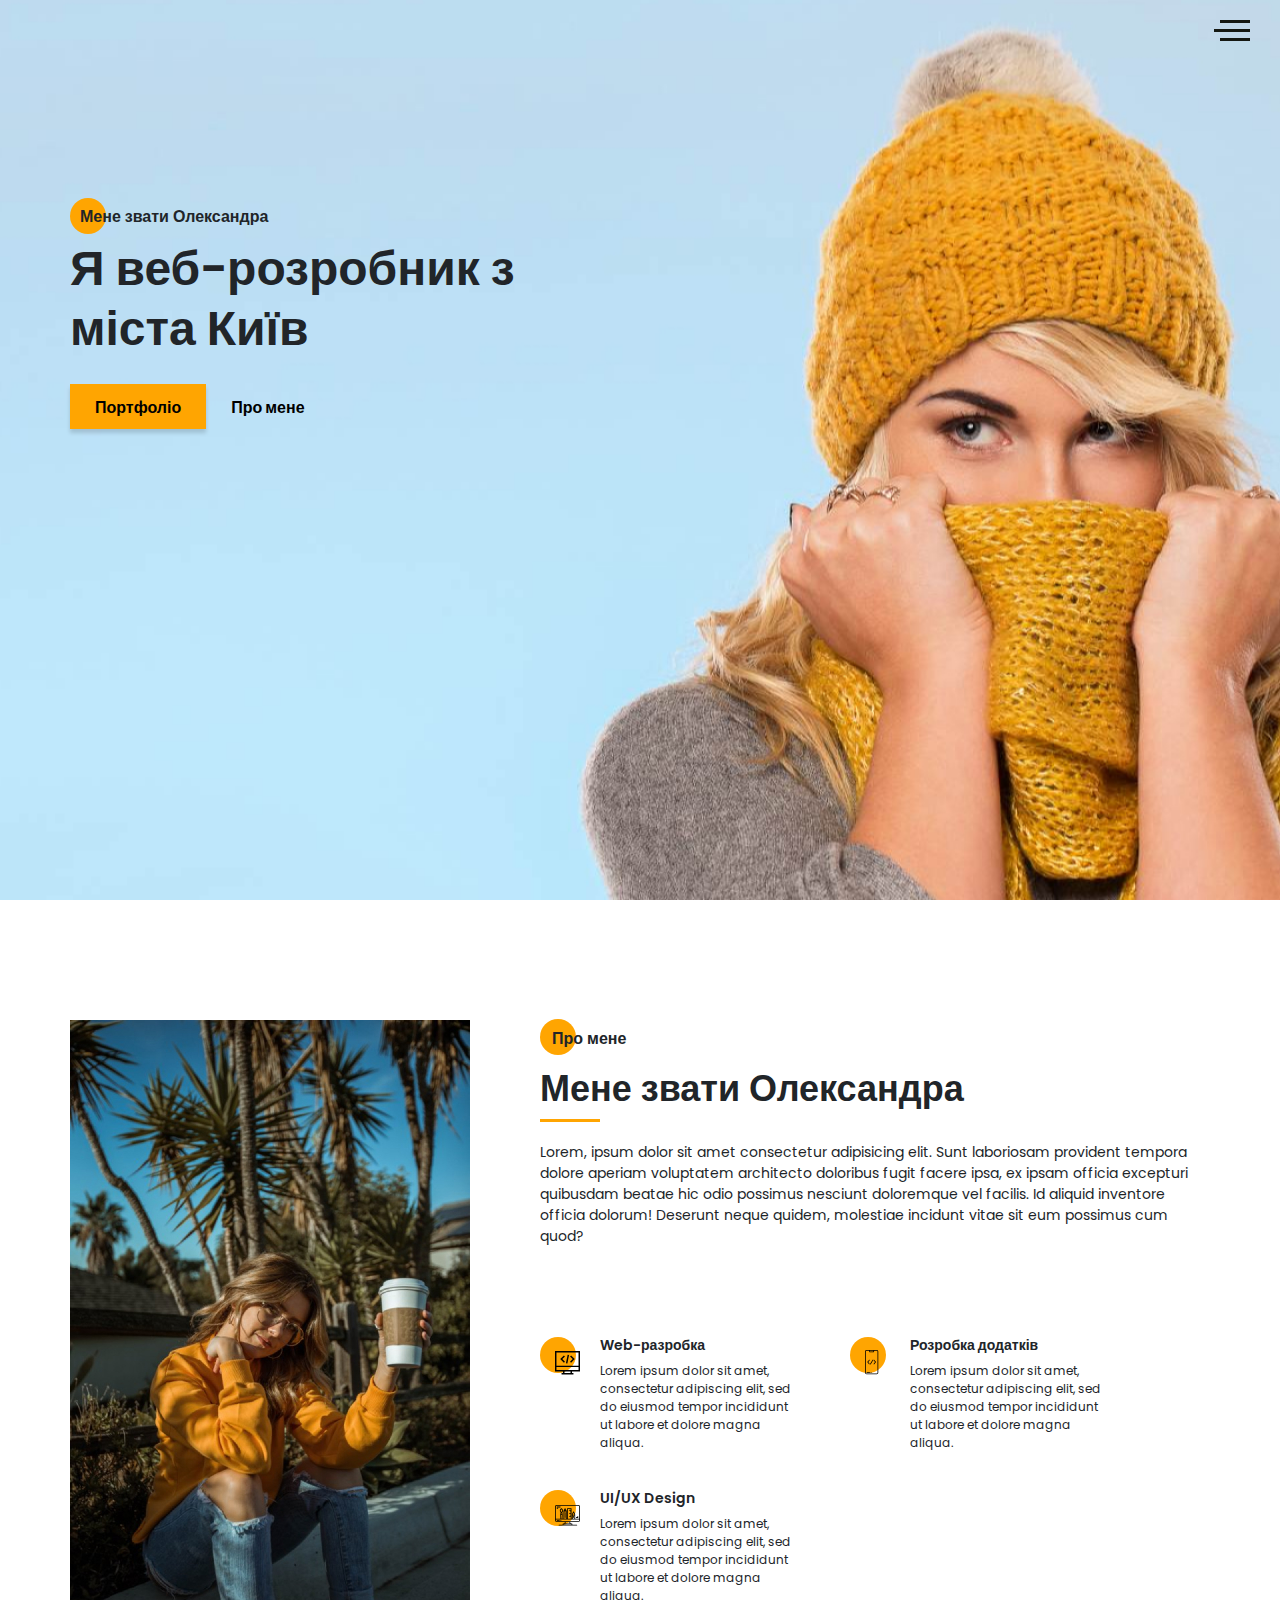
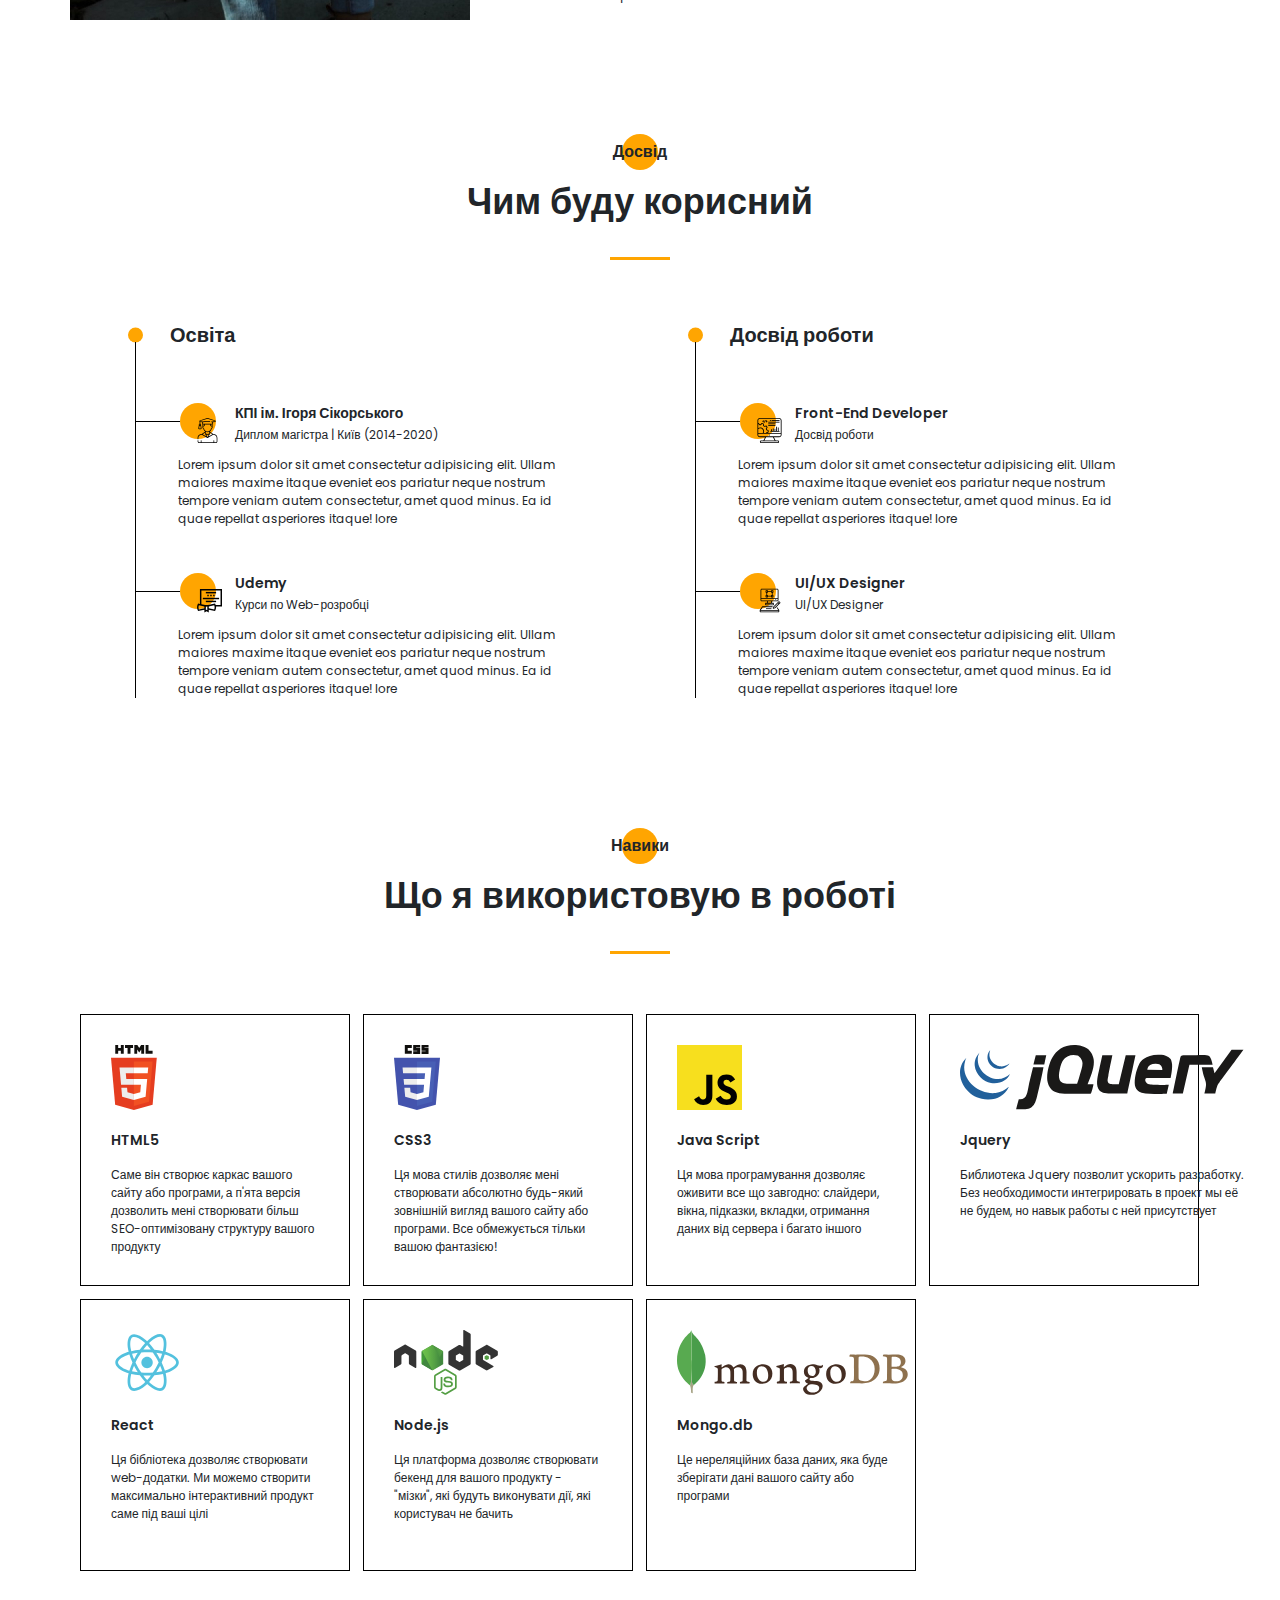
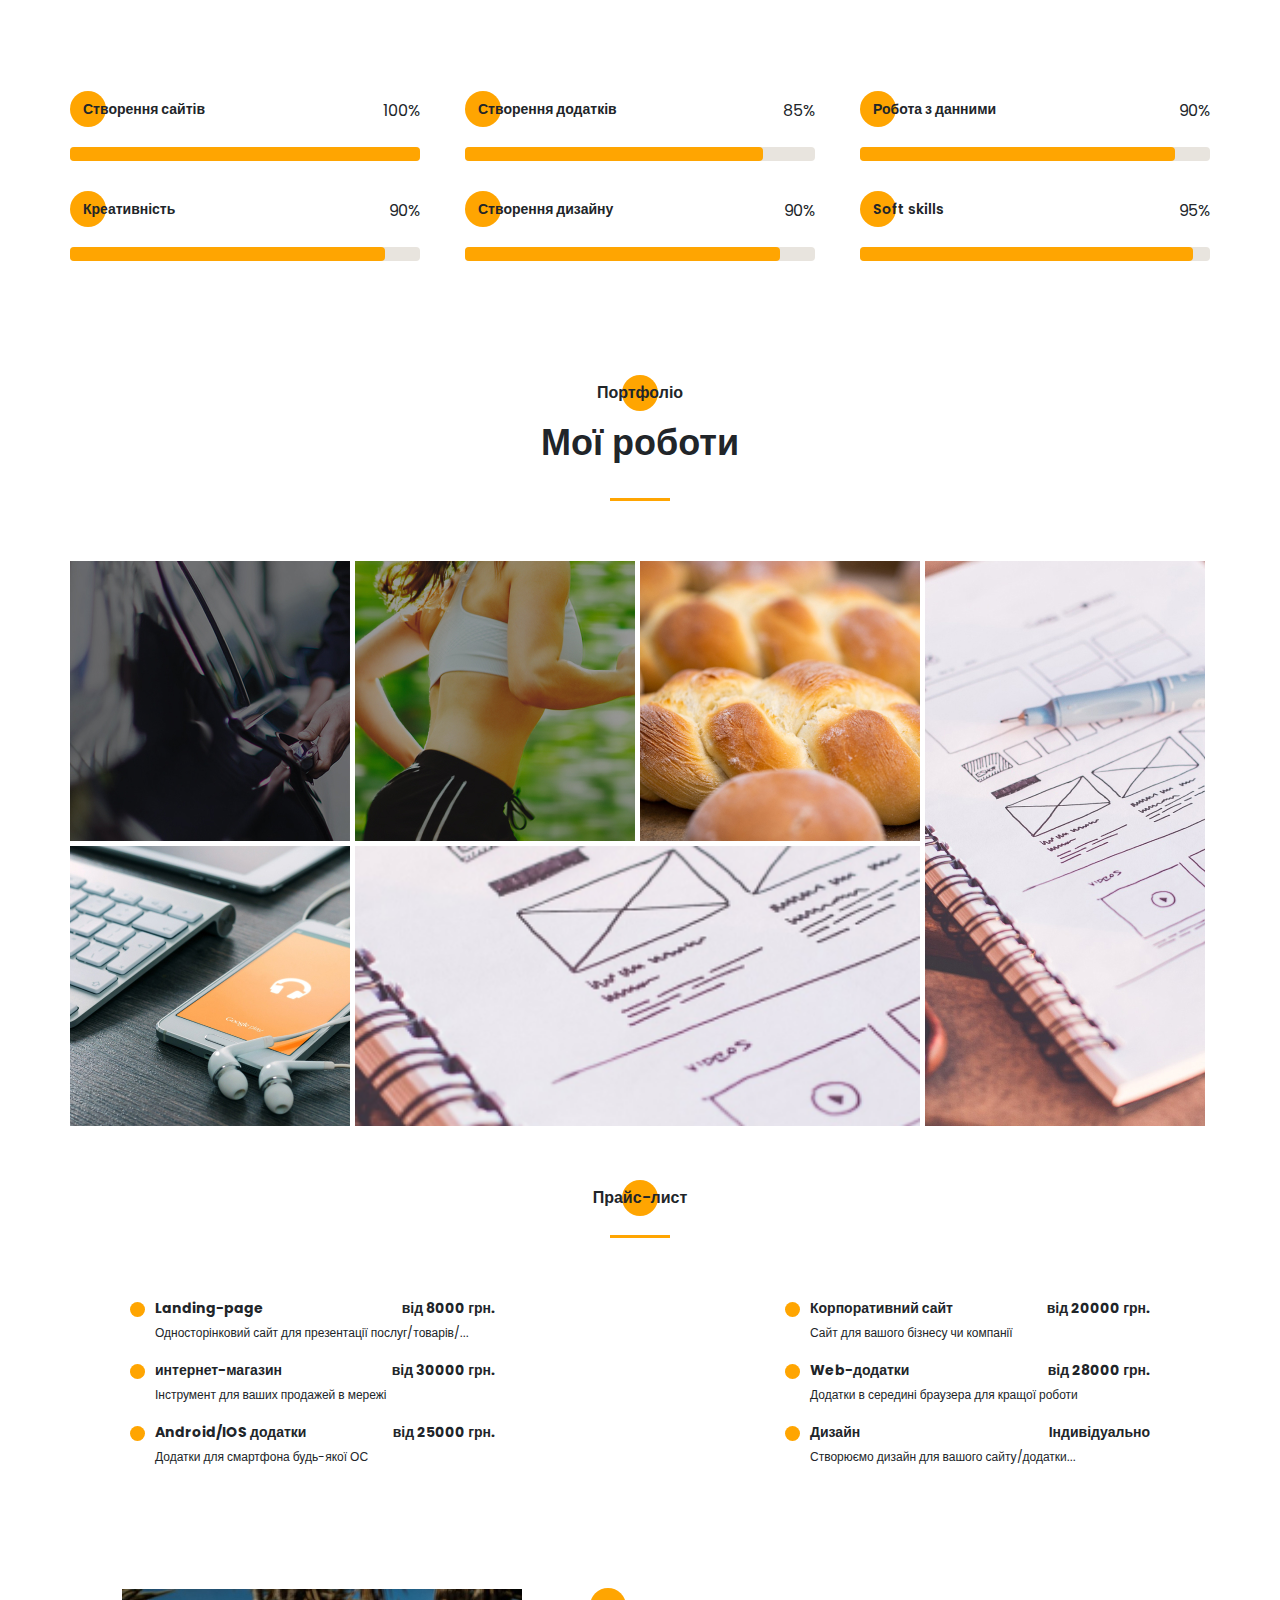
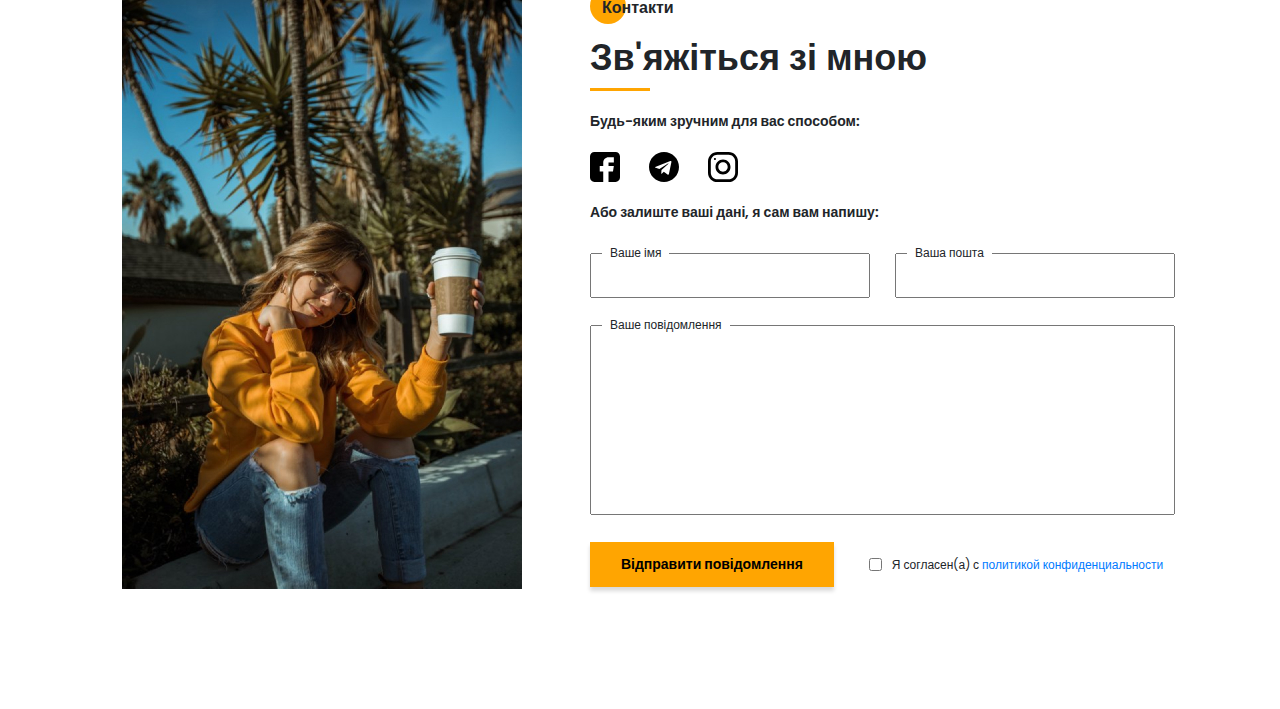
<file: index.html>
<!DOCTYPE html><html lang="ru"><head><meta charset="UTF-8"><meta name="viewport" content="width=device-width,initial-scale=1"><meta http-equiv="X-UA-Compatible" content="ie=edge"><title>Portfolio</title><meta name="title" content="Моє портфоліо"><meta name="description" content="Тут ви можете ознайомитись із моїми роботами і дізнатись більше про мене"><!-- Open Graph / Facebook --><meta property="og:type" content="website"><meta property="og:url" content="https://metatags.io/"><meta property="og:title" content="Мое портфолио"><meta property="og:description" content="Здесь вы сможете ознакомиться с моими работами и узнать больше обо мне"><meta property="og:image" content="https://metatags.io/assets/meta-tags-16a33a6a8531e519cc0936fbba0ad904e52d35f34a46c97a2c9f6f7dd7d336f2.png"><!-- Twitter --><meta property="twitter:card" content="summary_large_image"><meta property="twitter:url" content="https://metatags.io/"><meta property="twitter:title" content="Мое портфолио"><meta property="twitter:description" content="Здесь вы сможете ознакомиться с моими работами и узнать больше обо мне"><meta property="twitter:image" content="https://metatags.io/assets/meta-tags-16a33a6a8531e519cc0936fbba0ad904e52d35f34a46c97a2c9f6f7dd7d336f2.png"><!-- Favicon  --><link rel="apple-touch-icon" sizes="57x57" href="icons/favicon//apple-icon-57x57.png"><link rel="apple-touch-icon" sizes="60x60" href="icons/favicon//apple-icon-60x60.png"><link rel="apple-touch-icon" sizes="72x72" href="icons/favicon//apple-icon-72x72.png"><link rel="apple-touch-icon" sizes="76x76" href="icons/favicon//apple-icon-76x76.png"><link rel="apple-touch-icon" sizes="114x114" href="icons/favicon//apple-icon-114x114.png"><link rel="apple-touch-icon" sizes="120x120" href="icons/favicon//apple-icon-120x120.png"><link rel="apple-touch-icon" sizes="144x144" href="icons/favicon//apple-icon-144x144.png"><link rel="apple-touch-icon" sizes="152x152" href="icons/favicon//apple-icon-152x152.png"><link rel="apple-touch-icon" sizes="180x180" href="icons/favicon//apple-icon-180x180.png"><link rel="icon" type="image/png" sizes="192x192" href="icons/favicon//android-icon-192x192.png"><link rel="icon" type="image/png" sizes="32x32" href="icons/favicon//favicon-32x32.png"><link rel="icon" type="image/png" sizes="96x96" href="icons/favicon//favicon-96x96.png"><link rel="icon" type="image/png" sizes="16x16" href="icons/favicon//favicon-16x16.png"><link rel="manifest" href="icons/favicon//manifest.json"><meta name="msapplication-TileColor" content="#ffffff"><meta name="msapplication-TileImage" content="icons/favicon//ms-icon-144x144.png"><meta name="theme-color" content="#ffffff"><link rel="stylesheet" href="css/style.min.css"></head><body><aside class="sidepanel"><a href="#" class="sidepanel__link"><svg width="20" height="20" viewBox="0 0 20 20" fill="none" xmlns="http://www.w3.org/2000/svg"><path d="M-7.46167e-07 2.92969L-1.28061e-07 17.0703C-5.74539e-08 18.6856 1.31439 20 2.92969 20L17.0703 20C18.6856 20 20 18.6856 20 17.0703L20 11.1719L12.9297 11.1719L12.9297 13.5156L9.41406 13.5156L9.41406 11.1719L7.03125 11.1719C5.09262 11.1719 3.51562 9.59488 3.51562 7.65625L3.51562 4.10156L7.03125 4.10156L7.03125 7.65625L9.41406 7.65625L9.41406 4.10156L12.9297 4.6875L12.9297 7.65625L20 7.65625L20 2.92969C20 1.31439 18.6856 -8.16774e-07 17.0703 -7.46167e-07L2.92969 -1.28061e-07C1.31439 -5.74539e-08 -8.16774e-07 1.31439 -7.46167e-07 2.92969Z" fill="black"/></svg> </a><a href="#" class="sidepanel__link"><svg width="20" height="20" viewBox="0 0 20 20" fill="none" xmlns="http://www.w3.org/2000/svg"><path d="M-6.01032e-07 6.25L-2.73196e-07 13.75C-1.22337e-07 17.2012 2.79875 20 6.25 20L13.75 20C17.2013 20 20 17.2012 20 13.75L20 6.25C20 2.79875 17.2012 -7.51891e-07 13.75 -6.01032e-07L6.25 -2.73196e-07C2.79875 -1.22337e-07 -7.51891e-07 2.79875 -6.01032e-07 6.25ZM13.75 1.875C16.1625 1.875 18.125 3.8375 18.125 6.25L18.125 13.75C18.125 16.1625 16.1625 18.125 13.75 18.125L6.25 18.125C3.8375 18.125 1.875 16.1625 1.875 13.75L1.875 6.25C1.875 3.8375 3.8375 1.875 6.25 1.875L13.75 1.875Z" fill="black"/><path d="M5 10C5 12.7612 7.23875 15 10 15C12.7613 15 15 12.7612 15 10C15 7.23875 12.7612 5 10 5C7.23875 5 5 7.23875 5 10ZM13.125 10C13.125 11.7225 11.7225 13.125 10 13.125C8.27625 13.125 6.875 11.7225 6.875 10C6.875 8.2775 8.27625 6.875 10 6.875C11.7225 6.875 13.125 8.2775 13.125 10Z" fill="black"/><path d="M5.29123 4.625C5.29123 4.25704 4.99295 3.95875 4.62499 3.95875C4.25703 3.95875 3.95874 4.25704 3.95874 4.625C3.95874 4.99296 4.25703 5.29125 4.62499 5.29125C4.99295 5.29125 5.29123 4.99296 5.29123 4.625Z" fill="black"/></svg> </a><a href="#" class="sidepanel__link"><svg width="19" height="20" viewBox="0 0 19 20" fill="none" xmlns="http://www.w3.org/2000/svg"><path d="M-4.37114e-07 9.99951C-1.95608e-07 15.5245 4.36167 19.9995 9.74107 19.9995C14.0457 19.9995 17.6962 17.1345 18.9832 13.162C19.0749 12.662 18.7734 12.4787 18.5148 12.4787C18.2835 12.4787 17.6706 12.487 16.8585 12.4912C17.4459 15.2728 15.5517 15.8595 15.5517 15.8595C14.4274 16.3145 14.1267 16.972 14.1267 16.972C13.5228 17.8778 13.5352 16.902 13.5352 16.902C13.603 15.8978 14.5389 15.3703 14.5389 15.3703C16.0283 14.4787 15.5979 13.0295 15.3493 12.4578C14.719 12.3678 14.2903 12.1103 14.0466 11.8245C13.8029 14.0453 12.9652 16.3795 9.23304 16.3795C8.16988 16.3795 7.30085 15.992 6.61933 15.3503C6.37316 15.4628 5.3827 15.8003 4.04116 15.2628C4.04116 15.2628 3.78012 14.4253 5.03988 12.5128C4.82345 11.7128 4.71606 10.8628 4.7111 10.0128C4.71606 9.16284 4.82345 8.31285 5.03988 7.51284C3.78012 5.61285 4.04116 4.77535 4.04116 4.77535C5.3827 4.23785 6.37316 4.57534 6.61933 4.67535C7.30085 4.03785 8.16988 3.65035 9.23304 3.65035C12.9752 3.65035 13.7987 5.98784 14.0383 8.21284C14.3307 7.86284 14.928 7.53784 15.8408 7.53784C17.1444 7.53784 18.1918 7.55034 18.5082 7.55034C18.7635 7.55034 19.0683 7.37534 18.9708 6.86284C17.692 2.86201 14.0391 -0.000488895 9.74107 -0.000488707C4.36167 -0.000488472 -6.7851e-07 4.47701 -4.37114e-07 9.99951Z" fill="#212121"/></svg></a><div class="sidepanel__divider"></div><div class="sidepanel__text"><span>Соціальні мережі</span></div></aside><div class="menu"><div class="menu__block"><div class="menu__close"><svg width="29" height="30" viewBox="0 0 29 30" fill="none" xmlns="http://www.w3.org/2000/svg"><path d="M17.1568 14.5231L28.4489 3.23075C29.1837 2.49623 29.1837 1.30861 28.4489 0.574085C27.7144 -0.160437 26.5267 -0.160437 25.7922 0.574085L14.4998 11.8665L3.20781 0.574085C2.47295 -0.160437 1.28567 -0.160437 0.551149 0.574085C-0.183716 1.30861 -0.183716 2.49623 0.551149 3.23075L11.8432 14.5231L0.551149 25.8155C-0.183716 26.55 -0.183716 27.7376 0.551149 28.4721C0.917206 28.8385 1.39852 29.0226 1.87948 29.0226C2.36045 29.0226 2.84141 28.8385 3.20781 28.4721L14.4998 17.1798L25.7922 28.4721C26.1586 28.8385 26.6396 29.0226 27.1205 29.0226C27.6015 29.0226 28.0825 28.8385 28.4489 28.4721C29.1837 27.7376 29.1837 26.55 28.4489 25.8155L17.1568 14.5231Z" fill="black"/></svg></div><nav><ul class="menu__list"><li class="menu__link"><a href="#about">ПРО МЕНЕ</a></li><li class="menu__link"><a href="#experience">МІЙ ДОСВІД</a></li><li class="menu__link"><a href="#skills">МОЇ НАВИКИ</a></li><li class="menu__link"><a href="#portfolio">МОЇ ПРОЕКТИ</a></li><li class="menu__link"><a href="#price">ПРАЙС-ЛИСТ</a></li><li class="menu__link"><a href="#">КОНТАКТИ</a></li></ul></nav><div class="menu__social"><a href="#"><svg width="20" height="20" viewBox="0 0 20 20" fill="none" xmlns="http://www.w3.org/2000/svg"><path d="M17.0698 0L2.9292 0C1.3139 0 -0.000488281 1.31439 -0.000488281 2.92969L-0.000488281 17.0703C-0.000488281 18.6856 1.3139 20 2.9292 20L8.82764 20L8.82764 12.9297L6.48389 12.9297L6.48389 9.41406L8.82764 9.41406L8.82764 7.03125C8.82764 5.09262 10.4046 3.51563 12.3433 3.51563L15.8979 3.51563L15.8979 7.03125L12.3433 7.03125L12.3433 9.41406L15.8979 9.41406L15.312 12.9297L12.3433 12.9297L12.3433 20L17.0698 20C18.6851 20 19.9995 18.6856 19.9995 17.0703L19.9995 2.92969C19.9995 1.31439 18.6851 0 17.0698 0Z" fill="black"/></svg> </a><a href="#"><svg width="20" height="20" viewBox="0 0 20 20" fill="none" xmlns="http://www.w3.org/2000/svg"><path d="M13.7495 0L6.24951 0C2.79826 0 -0.000488281 2.79875 -0.000488281 6.25L-0.000488281 13.75C-0.000488281 17.2013 2.79826 20 6.24951 20L13.7495 20C17.2008 20 19.9995 17.2013 19.9995 13.75L19.9995 6.25C19.9995 2.79875 17.2008 0 13.7495 0ZM18.1245 13.75C18.1245 16.1625 16.162 18.125 13.7495 18.125L6.24951 18.125C3.83701 18.125 1.87451 16.1625 1.87451 13.75L1.87451 6.25C1.87451 3.8375 3.83701 1.875 6.24951 1.875L13.7495 1.875C16.162 1.875 18.1245 3.8375 18.1245 6.25L18.1245 13.75Z" fill="black"/><path d="M9.99951 5C7.23826 5 4.99951 7.23875 4.99951 10C4.99951 12.7613 7.23826 15 9.99951 15C12.7608 15 14.9995 12.7613 14.9995 10C14.9995 7.23875 12.7608 5 9.99951 5ZM9.99951 13.125C8.27701 13.125 6.87451 11.7225 6.87451 10C6.87451 8.27625 8.27701 6.875 9.99951 6.875C11.722 6.875 13.1245 8.27625 13.1245 10C13.1245 11.7225 11.722 13.125 9.99951 13.125Z" fill="black"/><path d="M15.3745 5.29123C15.7425 5.29123 16.0408 4.99295 16.0408 4.62499C16.0408 4.25703 15.7425 3.95874 15.3745 3.95874C15.0065 3.95874 14.7083 4.25703 14.7083 4.62499C14.7083 4.99295 15.0065 5.29123 15.3745 5.29123Z" fill="black"/></svg> </a><a href="#"><svg width="20" height="19" viewBox="0 0 20 19" fill="none" xmlns="http://www.w3.org/2000/svg"><path d="M10 0C4.475 0 0 4.36167 0 9.74107C0 14.0457 2.865 17.6962 6.8375 18.9832C7.3375 19.0749 7.52083 18.7734 7.52083 18.5148C7.52083 18.2835 7.5125 17.6706 7.50833 16.8585C4.72667 17.4459 4.14 15.5517 4.14 15.5517C3.685 14.4274 3.0275 14.1267 3.0275 14.1267C2.12167 13.5228 3.0975 13.5352 3.0975 13.5352C4.10167 13.603 4.62917 14.5389 4.62917 14.5389C5.52083 16.0283 6.97 15.5979 7.54167 15.3493C7.63167 14.719 7.88917 14.2903 8.175 14.0466C5.95417 13.8029 3.62 12.9652 3.62 9.23304C3.62 8.16988 4.0075 7.30085 4.64917 6.61934C4.53667 6.37317 4.19917 5.3827 4.73667 4.04116C4.73667 4.04116 5.57417 3.78012 7.48667 5.03988C8.28667 4.82345 9.13667 4.71606 9.98667 4.7111C10.8367 4.71606 11.6867 4.82345 12.4867 5.03988C14.3867 3.78012 15.2242 4.04116 15.2242 4.04116C15.7617 5.3827 15.4242 6.37317 15.3242 6.61934C15.9617 7.30085 16.3492 8.16988 16.3492 9.23304C16.3492 12.9752 14.0117 13.7987 11.7867 14.0383C12.1367 14.3307 12.4617 14.928 12.4617 15.8408C12.4617 17.1444 12.4492 18.1918 12.4492 18.5082C12.4492 18.7635 12.6242 19.0683 13.1367 18.9708C17.1375 17.692 20 14.0391 20 9.74107C20 4.36167 15.5225 0 10 0Z" fill="#212121"/></svg></a></div></div><div class="menu__overlay"></div></div><section class="promo"><div class="hamburger"><span></span> <span class="long"></span> <span></span></div><div class="container"><div class="title title_fz16 promo__subtitle">Мене звати Олександра</div><h1 class="title title_fz48 promo__title">Я веб-розробник з міста Київ</h1><div class="promo__btns"><a href="#" class="promo__link btn">Портфоліо</a> <a href="#" class="promo__link">Про мене</a></div></div></section><section class="about" id="about"><div class="container"><div class="about__wrapper"><div class="about__photo"><picture><source media="(max-width: 567px)" srcset="img/main_photo-mini.jpg 1.5x"><source media="(min-width: 568px)" srcset="img/main_photo.jpg"><img src="img/main_photo.jpg" alt="my photo"></picture></div><div class="about__descr"><h2 class="title title_fz16 about__title">Про мене</h2><div class="title title_fz36 about__subtitle">Мене звати Олександра</div><div class="divider"></div><p class="about__text">Lorem, ipsum dolor sit amet consectetur adipisicing elit. Sunt laboriosam provident tempora dolore aperiam voluptatem architecto doloribus fugit facere ipsa, ex ipsam officia excepturi quibusdam beatae hic odio possimus nesciunt doloremque vel facilis. Id aliquid inventore officia dolorum! Deserunt neque quidem, molestiae incidunt vitae sit eum possimus cum quod?</p></div><div class="about__skills"><div class="about__skills-item"><div class="about__skills-circle"><img src="icons/about_me/web_development.svg" alt="web-dev"></div><div><div class="title title_fz14">Web-разробка</div><div class="about__skills-text">Lorem ipsum dolor sit amet, consectetur adipiscing elit, sed do eiusmod tempor incididunt ut labore et dolore magna aliqua.</div></div></div><div class="about__skills-item"><div class="about__skills-circle"><img src="icons/about_me/mobile_dev.svg" alt="mobile-dev"></div><div><div class="title title_fz14">Розробка додатків</div><div class="about__skills-text">Lorem ipsum dolor sit amet, consectetur adipiscing elit, sed do eiusmod tempor incididunt ut labore et dolore magna aliqua.</div></div></div><div class="about__skills-item"><div class="about__skills-circle"><img src="icons/about_me/design.svg" alt="web-design"></div><div><div class="title title_fz14">UI/UX Design</div><div class="about__skills-text">Lorem ipsum dolor sit amet, consectetur adipiscing elit, sed do eiusmod tempor incididunt ut labore et dolore magna aliqua.</div></div></div></div></div></div></section><section class="resume" id="experience"><div class="container"><h2 class="title title_fz16 title__section-title">Досвід</h2><div class="title title_fz36 title__section-subtitle">Чим буду корисний</div><div class="divider"></div><div class="resume__wrapper"><div class="resume__column"><h3 class="title title_fz20 resume__column-title">Освіта</h3><ul><li><div class="resume__item"><div class="resume__item-head"><div class="resume__item-icon"><img src="icons/experience/university.svg" alt="university"></div><h4 class="title title_fz14">КПІ ім. Ігоря Сікорського</h4><div class="resume__item-location">Диплом магістра | Київ (2014-2020)</div></div><div class="resume__item-body">Lorem ipsum dolor sit amet consectetur adipisicing elit. Ullam maiores maxime itaque eveniet eos pariatur neque nostrum tempore veniam autem consectetur, amet quod minus. Ea id quae repellat asperiores itaque! lore</div></div></li><li><div class="resume__item"><div class="resume__item-head"><div class="resume__item-icon"><img src="icons/experience/courses.svg" alt="university"></div><h4 class="title title_fz14">Udemy</h4><div class="resume__item-location">Курси по Web-розробці</div></div><div class="resume__item-body">Lorem ipsum dolor sit amet consectetur adipisicing elit. Ullam maiores maxime itaque eveniet eos pariatur neque nostrum tempore veniam autem consectetur, amet quod minus. Ea id quae repellat asperiores itaque! lore</div></div></li></ul></div><div class="resume__column"><h3 class="title title_fz20 resume__column-title">Досвід роботи</h3><ul><li><div class="resume__item"><div class="resume__item-head"><div class="resume__item-icon"><img src="icons/experience/developer.svg" alt="university"></div><h4 class="title title_fz14">Front-End Developer</h4><div class="resume__item-location">Досвід роботи</div></div><div class="resume__item-body">Lorem ipsum dolor sit amet consectetur adipisicing elit. Ullam maiores maxime itaque eveniet eos pariatur neque nostrum tempore veniam autem consectetur, amet quod minus. Ea id quae repellat asperiores itaque! lore</div></div></li><li><div class="resume__item"><div class="resume__item-head"><div class="resume__item-icon"><img src="icons/experience/designer.svg" alt="university"></div><h4 class="title title_fz14">UI/UX Designer</h4><div class="resume__item-location">UI/UX Designer</div></div><div class="resume__item-body">Lorem ipsum dolor sit amet consectetur adipisicing elit. Ullam maiores maxime itaque eveniet eos pariatur neque nostrum tempore veniam autem consectetur, amet quod minus. Ea id quae repellat asperiores itaque! lore</div></div></li></ul></div></div></div></section><section class="skills" id="skills"><div class="container"><h2 class="title title_fz16 title__section-title">Навики</h2><div class="title title_fz36 title__section-subtitle">Що я використовую в роботі</div><div class="divider"></div><div class="skills__wrapper"><div class="skills__items"><div class="skills__item"><div class="skills__item-container"><div class="skills__item-img"><img src="icons/skills/html5.svg" alt="html5"></div><div class="skills__item-content"><h3 class="title title_fz14 skills__item-title">HTML5</h3><div class="skills__item-text">Саме він створює каркас вашого сайту або програми, а п'ята версія дозволить мені створювати більш SEO-оптимізовану структуру вашого продукту</div></div></div></div><div class="skills__item"><div class="skills__item-container"><div class="skills__item-img"><img src="icons/skills/css3.svg" alt="css3"></div><div class="skills__item-content"><h3 class="title title_fz14 skills__item-title">CSS3</h3><div class="skills__item-text">Ця мова стилів дозволяє мені створювати абсолютно будь-який зовнішній вигляд вашого сайту або програми. Все обмежується тільки вашою фантазією!</div></div></div></div><div class="skills__item"><div class="skills__item-container"><div class="skills__item-img"><img src="icons/skills/js.svg" alt="js"></div><div class="skills__item-content"><h3 class="title title_fz14 skills__item-title">Java Script</h3><div class="skills__item-text">Ця мова програмування дозволяє оживити все що завгодно: слайдери, вікна, підказки, вкладки, отримання даних від сервера і багато іншого</div></div></div></div><div class="skills__item"><div class="skills__item-container"><div class="skills__item-img"><img src="icons/skills/jquery.svg" alt="jquery"></div><div class="skills__item-content"><h3 class="title title_fz14 skills__item-title">Jquery</h3><div class="skills__item-text">Библиотека Jquery позволит ускорить разработку. Без необходимости интегрировать в проект мы её не будем, но навык работы с ней присутствует</div></div></div></div><div class="skills__item"><div class="skills__item-container"><div class="skills__item-img"><img src="icons/skills/react.svg" alt="react"></div><div class="skills__item-content"><h3 class="title title_fz14 skills__item-title">React</h3><div class="skills__item-text">Ця бібліотека дозволяє створювати web-додатки. Ми можемо створити максимально інтерактивний продукт саме під ваші цілі</div></div></div></div><div class="skills__item"><div class="skills__item-container"><div class="skills__item-img"><img src="icons/skills/node.js.svg" alt="node"></div><div class="skills__item-content"><h3 class="title title_fz14 skills__item-title">Node.js</h3><div class="skills__item-text">Ця платформа дозволяє створювати бекенд для вашого продукту - "мізки", які будуть виконувати дії, які користувач не бачить</div></div></div></div><div class="skills__item"><div class="skills__item-container"><div class="skills__item-img"><img src="icons/skills/mongo.db.svg" alt="HTML5"></div><div class="skills__item-content"><h3 class="title title_fz14 skills__item-title">Mongo.db</h3><div class="skills__item-text">Це нереляційних база даних, яка буде зберігати дані вашого сайту або програми</div></div></div></div></div><div class="skills__progres"><div class="skills__progres-item"><div class="skills__progres-header"><div class="title title_fz14 skills__progres-title">Створення сайтів</div><div class="skills__progres-counter">100%</div></div><div class="skills__progres-line"><span style="width: 100%"></span></div></div><div class="skills__progres-item"><div class="skills__progres-header"><div class="title title_fz14 skills__progres-title">Створення додатків</div><div class="skills__progres-counter">85%</div></div><div class="skills__progres-line"><span style="width: 100%"></span></div></div><div class="skills__progres-item"><div class="skills__progres-header"><div class="title title_fz14 skills__progres-title">Робота з данними</div><div class="skills__progres-counter">90%</div></div><div class="skills__progres-line"><span style="width: 100%"></span></div></div><div class="skills__progres-item"><div class="skills__progres-header"><div class="title title_fz14 skills__progres-title">Креативність</div><div class="skills__progres-counter">90%</div></div><div class="skills__progres-line"><span style="width: 100%"></span></div></div><div class="skills__progres-item"><div class="skills__progres-header"><div class="title title_fz14 skills__progres-title">Створення дизайну</div><div class="skills__progres-counter">90%</div></div><div class="skills__progres-line"><span style="width: 100%"></span></div></div><div class="skills__progres-item"><div class="skills__progres-header"><div class="title title_fz14 skills__progres-title">Soft skills</div><div class="skills__progres-counter">95%</div></div><div class="skills__progres-line"><span style="width: 100%"></span></div></div></div></div></div></section><section class="portfolio" id="portfolio"><div class="container"><h2 class="title title_fz16 title__section-title">Портфоліо</h2><div class="title title_fz36 title__section-subtitle">Мої роботи</div><div class="divider"></div><div class="portfolio__wrapper"><a href="#" class="portfolio__item"><img src="img/works/uber.jpg" alt="uber"> </a><a href="#" class="portfolio__item"><img src="img/works/pulse.jpg" alt="pulse"> </a><a href="#" class="portfolio__item"><img src="img/works/bread.jpg" alt="bread"> </a><a href="#" class="portfolio__item vertical"><img src="img/works/plans.jpg" alt="plans"> </a><a href="#" class="portfolio__item"><img src="img/works/ipad.jpg" alt="ipad"> </a><a href="#" class="portfolio__item horisontal"><img src="img/works/plans.jpg" alt="plans"></a></div></div></section><section class="price-list" id="price"><div class="container"><h2 class="title title_fz16 title__section-title">Прайс-лист</h2><div class="divider"></div><div class="price-list__wrapper"><div class="price-list__item"><div class="price-list__item-header title title_fz14">Landing-page</div><div class="price-list__item-price title title_fz14">від 8000 грн.</div><div class="price-list__item-descr">Односторінковий сайт для презентації послуг/товарів/...</div></div><div class="price-list__item"><div class="price-list__item-header title title_fz14">Корпоративний сайт</div><div class="price-list__item-price title title_fz14">від 20000 грн.</div><div class="price-list__item-descr">Сайт для вашого бізнесу чи компанії</div></div><div class="price-list__item"><div class="price-list__item-header title title_fz14">интернет-магазин</div><div class="price-list__item-price title title_fz14">від 30000 грн.</div><div class="price-list__item-descr">Інструмент для ваших продажей в мережі</div></div><div class="price-list__item"><div class="price-list__item-header title title_fz14">Web-додатки</div><div class="price-list__item-price title title_fz14">від 28000 грн.</div><div class="price-list__item-descr">Додатки в середині браузера для кращої роботи</div></div><div class="price-list__item"><div class="price-list__item-header title title_fz14">Android/IOS додатки</div><div class="price-list__item-price title title_fz14">від 25000 грн.</div><div class="price-list__item-descr">Додатки для смартфона будь-якої ОС</div></div><div class="price-list__item"><div class="price-list__item-header title title_fz14">Дизайн</div><div class="price-list__item-price title title_fz14">Індивідуально</div><div class="price-list__item-descr">Створюємо дизайн для вашого сайту/додатки...</div></div></div></div></section><section class="contacts" id="contacts"><div class="container"><div class="contacts__wrapper"><div class="contacts__photo"><img src="img/main_photo.jpg" alt="my photo"></div><div class="contacts__descr"><h2 class="title title_fz16 contacts__title">Контакти</h2><div class="title title_fz36 contacts__subtitle">Зв'яжіться зі мною</div><div class="divider"></div><div class="title title_fz14 contacts__text">Будь-яким зручним для вас способом:</div><div class="contacts__social"><a href="#" class="contacts__link"><img src="icons/social/facebook.svg" alt="facebook"> </a><a href="#" class="contacts__link"><img src="icons/social/telegram.svg" alt="telegram"> </a><a href="#" class="contacts__link"><img src="icons/social/instagram.svg" alt="instagram"></a></div><div class="title title_fz14 contacts__text">Або залиште ваші дані, я сам вам напишу:</div><form action="#" class="contacts__form"><div class="contacts__input"><input type="text" id="name" required> <label for="name">Ваше імя</label></div><div class="contacts__input"><input type="email" id="email" required> <label for="email">Ваша пошта</label></div><div class="contacts__textarea"><textarea type="text" id="text"></textarea> <label for="text">Ваше повідомлення</label></div><div class="contacts__triggers"><button class="btn contacts__btn">Відправити повідомлення</button><div class="contacts__policy"><input type="checkbox" required> <span>Я согласен(а) с <a href="/policy.html">политикой конфиденциальности</a></span></div></div></form></div></div></div></section><script src="js/script.js"></script></body></html>
</file>
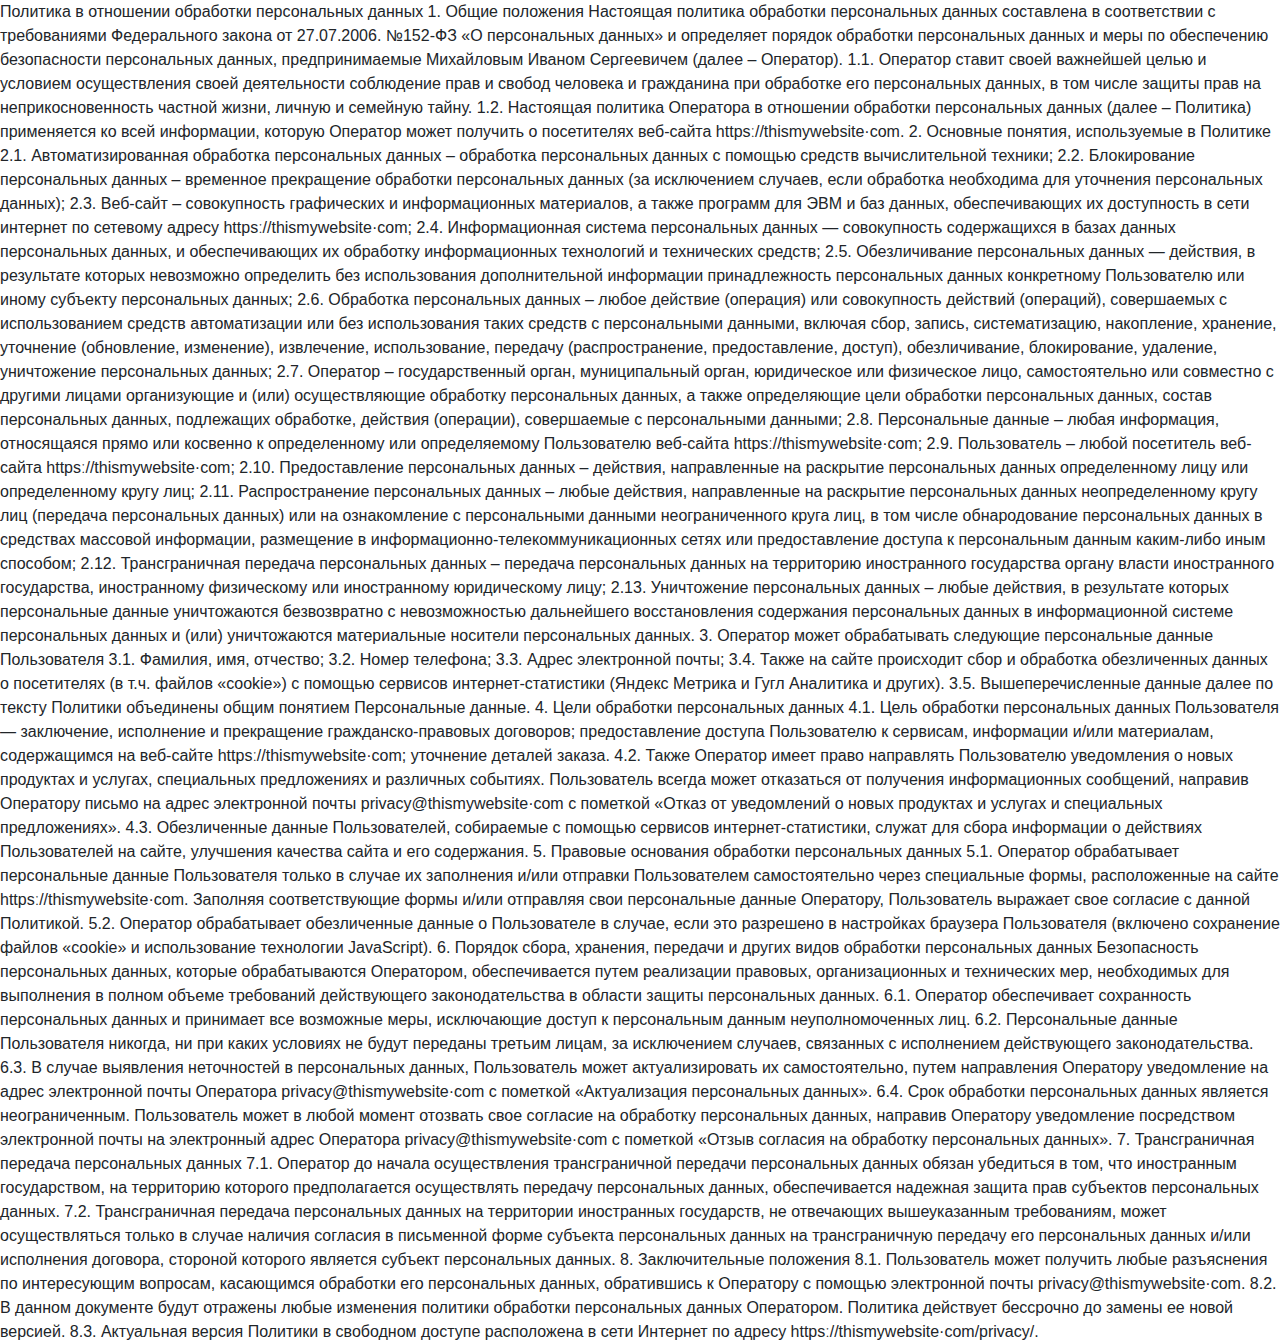
<file: policy.html>
<!DOCTYPE html><html lang="en"><head><meta charset="UTF-8"><meta name="viewport" content="width=device-width,initial-scale=1"><meta http-equiv="X-UA-Compatible" content="ie=edge"><title>Policy</title><meta name="title" content="Політика конфіденціальності"><meta name="description" content="Тут ви можете ознайомитись із політикою конфіденційності"><link rel="stylesheet" href="css/style.min.css"></head><body>Политика в отношении обработки персональных данных 1. Общие положения Настоящая политика обработки персональных данных составлена в соответствии с требованиями Федерального закона от 27.07.2006. №152-ФЗ «О персональных данных» и определяет порядок обработки персональных данных и меры по обеспечению безопасности персональных данных, предпринимаемые Михайловым Иваном Сергеевичем (далее – Оператор). 1.1. Оператор ставит своей важнейшей целью и условием осуществления своей деятельности соблюдение прав и свобод человека и гражданина при обработке его персональных данных, в том числе защиты прав на неприкосновенность частной жизни, личную и семейную тайну. 1.2. Настоящая политика Оператора в отношении обработки персональных данных (далее – Политика) применяется ко всей информации, которую Оператор может получить о посетителях веб-сайта httpsː//thismywebsite·com. 2. Основные понятия, используемые в Политике 2.1. Автоматизированная обработка персональных данных – обработка персональных данных с помощью средств вычислительной техники; 2.2. Блокирование персональных данных – временное прекращение обработки персональных данных (за исключением случаев, если обработка необходима для уточнения персональных данных); 2.3. Веб-сайт – совокупность графических и информационных материалов, а также программ для ЭВМ и баз данных, обеспечивающих их доступность в сети интернет по сетевому адресу httpsː//thismywebsite·com; 2.4. Информационная система персональных данных — совокупность содержащихся в базах данных персональных данных, и обеспечивающих их обработку информационных технологий и технических средств; 2.5. Обезличивание персональных данных — действия, в результате которых невозможно определить без использования дополнительной информации принадлежность персональных данных конкретному Пользователю или иному субъекту персональных данных; 2.6. Обработка персональных данных – любое действие (операция) или совокупность действий (операций), совершаемых с использованием средств автоматизации или без использования таких средств с персональными данными, включая сбор, запись, систематизацию, накопление, хранение, уточнение (обновление, изменение), извлечение, использование, передачу (распространение, предоставление, доступ), обезличивание, блокирование, удаление, уничтожение персональных данных; 2.7. Оператор – государственный орган, муниципальный орган, юридическое или физическое лицо, самостоятельно или совместно с другими лицами организующие и (или) осуществляющие обработку персональных данных, а также определяющие цели обработки персональных данных, состав персональных данных, подлежащих обработке, действия (операции), совершаемые с персональными данными; 2.8. Персональные данные – любая информация, относящаяся прямо или косвенно к определенному или определяемому Пользователю веб-сайта httpsː//thismywebsite·com; 2.9. Пользователь – любой посетитель веб-сайта httpsː//thismywebsite·com; 2.10. Предоставление персональных данных – действия, направленные на раскрытие персональных данных определенному лицу или определенному кругу лиц; 2.11. Распространение персональных данных – любые действия, направленные на раскрытие персональных данных неопределенному кругу лиц (передача персональных данных) или на ознакомление с персональными данными неограниченного круга лиц, в том числе обнародование персональных данных в средствах массовой информации, размещение в информационно-телекоммуникационных сетях или предоставление доступа к персональным данным каким-либо иным способом; 2.12. Трансграничная передача персональных данных – передача персональных данных на территорию иностранного государства органу власти иностранного государства, иностранному физическому или иностранному юридическому лицу; 2.13. Уничтожение персональных данных – любые действия, в результате которых персональные данные уничтожаются безвозвратно с невозможностью дальнейшего восстановления содержания персональных данных в информационной системе персональных данных и (или) уничтожаются материальные носители персональных данных. 3. Оператор может обрабатывать следующие персональные данные Пользователя 3.1. Фамилия, имя, отчество; 3.2. Номер телефона; 3.3. Адрес электронной почты; 3.4. Также на сайте происходит сбор и обработка обезличенных данных о посетителях (в т.ч. файлов «cookie») с помощью сервисов интернет-статистики (Яндекс Метрика и Гугл Аналитика и других). 3.5. Вышеперечисленные данные далее по тексту Политики объединены общим понятием Персональные данные. 4. Цели обработки персональных данных 4.1. Цель обработки персональных данных Пользователя — заключение, исполнение и прекращение гражданско-правовых договоров; предоставление доступа Пользователю к сервисам, информации и/или материалам, содержащимся на веб-сайте httpsː//thismywebsite·com; уточнение деталей заказа. 4.2. Также Оператор имеет право направлять Пользователю уведомления о новых продуктах и услугах, специальных предложениях и различных событиях. Пользователь всегда может отказаться от получения информационных сообщений, направив Оператору письмо на адрес электронной почты privacy@thismywebsite·com с пометкой «Отказ от уведомлений о новых продуктах и услугах и специальных предложениях». 4.3. Обезличенные данные Пользователей, собираемые с помощью сервисов интернет-статистики, служат для сбора информации о действиях Пользователей на сайте, улучшения качества сайта и его содержания. 5. Правовые основания обработки персональных данных 5.1. Оператор обрабатывает персональные данные Пользователя только в случае их заполнения и/или отправки Пользователем самостоятельно через специальные формы, расположенные на сайте httpsː//thismywebsite·com. Заполняя соответствующие формы и/или отправляя свои персональные данные Оператору, Пользователь выражает свое согласие с данной Политикой. 5.2. Оператор обрабатывает обезличенные данные о Пользователе в случае, если это разрешено в настройках браузера Пользователя (включено сохранение файлов «cookie» и использование технологии JavaScript). 6. Порядок сбора, хранения, передачи и других видов обработки персональных данных Безопасность персональных данных, которые обрабатываются Оператором, обеспечивается путем реализации правовых, организационных и технических мер, необходимых для выполнения в полном объеме требований действующего законодательства в области защиты персональных данных. 6.1. Оператор обеспечивает сохранность персональных данных и принимает все возможные меры, исключающие доступ к персональным данным неуполномоченных лиц. 6.2. Персональные данные Пользователя никогда, ни при каких условиях не будут переданы третьим лицам, за исключением случаев, связанных с исполнением действующего законодательства. 6.3. В случае выявления неточностей в персональных данных, Пользователь может актуализировать их самостоятельно, путем направления Оператору уведомление на адрес электронной почты Оператора privacy@thismywebsite·com с пометкой «Актуализация персональных данных». 6.4. Срок обработки персональных данных является неограниченным. Пользователь может в любой момент отозвать свое согласие на обработку персональных данных, направив Оператору уведомление посредством электронной почты на электронный адрес Оператора privacy@thismywebsite·com с пометкой «Отзыв согласия на обработку персональных данных». 7. Трансграничная передача персональных данных 7.1. Оператор до начала осуществления трансграничной передачи персональных данных обязан убедиться в том, что иностранным государством, на территорию которого предполагается осуществлять передачу персональных данных, обеспечивается надежная защита прав субъектов персональных данных. 7.2. Трансграничная передача персональных данных на территории иностранных государств, не отвечающих вышеуказанным требованиям, может осуществляться только в случае наличия согласия в письменной форме субъекта персональных данных на трансграничную передачу его персональных данных и/или исполнения договора, стороной которого является субъект персональных данных. 8. Заключительные положения 8.1. Пользователь может получить любые разъяснения по интересующим вопросам, касающимся обработки его персональных данных, обратившись к Оператору с помощью электронной почты privacy@thismywebsite·com. 8.2. В данном документе будут отражены любые изменения политики обработки персональных данных Оператором. Политика действует бессрочно до замены ее новой версией. 8.3. Актуальная версия Политики в свободном доступе расположена в сети Интернет по адресу httpsː//thismywebsite·com/privacy/.</body></html>
</file>
<file: css/style.min.css>
/*!
 * Bootstrap Reboot v4.3.1 (https://getbootstrap.com/)
 * Copyright 2011-2019 The Bootstrap Authors
 * Copyright 2011-2019 Twitter, Inc.
 * Licensed under MIT (https://github.com/twbs/bootstrap/blob/master/LICENSE)
 * Forked from Normalize.css, licensed MIT (https://github.com/necolas/normalize.css/blob/master/LICENSE.md)
 */@import url(https://fonts.googleapis.com/css2?family=Poppins:wght@500;700&display=swap);*,::after,::before{box-sizing:border-box}html{font-family:sans-serif;line-height:1.15;-webkit-text-size-adjust:100%;-webkit-tap-highlight-color:transparent}article,aside,figcaption,figure,footer,header,hgroup,main,nav,section{display:block}body{margin:0;font-family:-apple-system,BlinkMacSystemFont,"Segoe UI",Roboto,"Helvetica Neue",Arial,"Noto Sans",sans-serif,"Apple Color Emoji","Segoe UI Emoji","Segoe UI Symbol","Noto Color Emoji";font-size:1rem;font-weight:400;line-height:1.5;color:#212529;text-align:left;background-color:#fff}[tabindex="-1"]:focus{outline:0!important}hr{box-sizing:content-box;height:0;overflow:visible}h1,h2,h3,h4,h5,h6{margin-top:0;margin-bottom:.5rem}p{margin-top:0;margin-bottom:1rem}abbr[data-original-title],abbr[title]{text-decoration:underline;-webkit-text-decoration:underline dotted;text-decoration:underline dotted;cursor:help;border-bottom:0;-webkit-text-decoration-skip-ink:none;text-decoration-skip-ink:none}address{margin-bottom:1rem;font-style:normal;line-height:inherit}dl,ol,ul{margin-top:0;margin-bottom:1rem}ol ol,ol ul,ul ol,ul ul{margin-bottom:0}dt{font-weight:700}dd{margin-bottom:.5rem;margin-left:0}blockquote{margin:0 0 1rem}b,strong{font-weight:bolder}small{font-size:80%}sub,sup{position:relative;font-size:75%;line-height:0;vertical-align:baseline}sub{bottom:-.25em}sup{top:-.5em}a{color:#007bff;text-decoration:none;background-color:transparent}a:hover{color:#0056b3;text-decoration:underline}a:not([href]):not([tabindex]){color:inherit;text-decoration:none}a:not([href]):not([tabindex]):focus,a:not([href]):not([tabindex]):hover{color:inherit;text-decoration:none}a:not([href]):not([tabindex]):focus{outline:0}code,kbd,pre,samp{font-family:SFMono-Regular,Menlo,Monaco,Consolas,"Liberation Mono","Courier New",monospace;font-size:1em}pre{margin-top:0;margin-bottom:1rem;overflow:auto}figure{margin:0 0 1rem}img{vertical-align:middle;border-style:none}svg{overflow:hidden;vertical-align:middle}table{border-collapse:collapse}caption{padding-top:.75rem;padding-bottom:.75rem;color:#6c757d;text-align:left;caption-side:bottom}th{text-align:inherit}label{display:inline-block;margin-bottom:.5rem}button{border-radius:0}button:focus{outline:1px dotted;outline:5px auto -webkit-focus-ring-color}button,input,optgroup,select,textarea{margin:0;font-family:inherit;font-size:inherit;line-height:inherit}button,input{overflow:visible}button,select{text-transform:none}select{word-wrap:normal}[type=button],[type=reset],[type=submit],button{-webkit-appearance:button}[type=button]:not(:disabled),[type=reset]:not(:disabled),[type=submit]:not(:disabled),button:not(:disabled){cursor:pointer}[type=button]::-moz-focus-inner,[type=reset]::-moz-focus-inner,[type=submit]::-moz-focus-inner,button::-moz-focus-inner{padding:0;border-style:none}input[type=checkbox],input[type=radio]{box-sizing:border-box;padding:0}input[type=date],input[type=datetime-local],input[type=month],input[type=time]{-webkit-appearance:listbox}textarea{overflow:auto;resize:vertical}fieldset{min-width:0;padding:0;margin:0;border:0}legend{display:block;width:100%;max-width:100%;padding:0;margin-bottom:.5rem;font-size:1.5rem;line-height:inherit;color:inherit;white-space:normal}progress{vertical-align:baseline}[type=number]::-webkit-inner-spin-button,[type=number]::-webkit-outer-spin-button{height:auto}[type=search]{outline-offset:-2px;-webkit-appearance:none}[type=search]::-webkit-search-decoration{-webkit-appearance:none}::-webkit-file-upload-button{font:inherit;-webkit-appearance:button}output{display:inline-block}summary{display:list-item;cursor:pointer}template{display:none}[hidden]{display:none!important}*{font-family:Poppins,sans-serif;margin:0;padding:0}.container{width:1140px;margin:0 auto}.divider{width:60px;height:3px;background-color:#ffa501;margin:25px auto 0 auto}.promo{min-height:100vh;position:relative;background:url(../img/main_bg.jpg) no-repeat 50%/cover;padding:205px 0 0 0}.promo__title{width:535px;margin:10px 0 0 0}.promo__btns{margin:25px 0 0 0;display:flex;justify-content:flex-start;align-items:center}.promo__subtitle{position:relative;padding:0 0 0 10px;z-index:2}.promo__subtitle:before{content:'';width:36px;height:36px;border-radius:100%;background:#ffa501;position:absolute;z-index:-1;top:-7px;left:0}.promo__link{color:#000;font-weight:700;height:45px;padding:12px 25px}.promo__link:hover{color:#000;text-decoration:none}.title{font-weight:600;font-size:16px;line-height:60px}.title_fz14{font-size:14px;line-height:21px}.title_fz16{font-size:16px;line-height:24px}.title_fz20{font-size:20px;line-height:30px}.title_fz36{font-size:36px}.title_fz48{font-size:48px}.title__section-title{text-align:center;position:relative}.title__section-title:before{content:'';width:36px;height:36px;border-radius:100%;background:#ffa501;position:absolute;z-index:-1;top:-7px;left:0}.title__section-title:before{top:-6px;left:50%;transform:translateX(-50%)}.title__section-subtitle{text-align:center}.btn{height:45px;background:#ffa501;box-shadow:0 4px 4px rgba(0,0,0,.15);padding:12px 25px;transition:.3s all ease}.btn:hover{background:#eca011}.btn:active{background:#d49319}.sidepanel{position:fixed;top:230px;left:50px;height:340px;display:flex;flex-direction:column;justify-content:space-between;align-items:center;z-index:3}.sidepanel__link svg{transition:.3s all ease}.sidepanel__link:hover svg{width:25px;height:25px}.sidepanel__divider{height:70px;width:2px;background-color:#000}.sidepanel__text{height:150px;width:25px}.sidepanel__text span{transform:rotate(-90deg) translate(-30%,-260%);display:block;width:150px}.hamburger{position:absolute;top:20px;right:30px;height:21px;display:flex;flex-direction:column;justify-content:space-between;align-items:flex-end;cursor:pointer}.hamburger span{display:block;width:30px;height:3px;background:#151812}.hamburger span.long{width:36px}.menu{position:fixed;top:0;left:-100%;width:100vw;height:100vh;z-index:10;visibility:hidden;opacity:0;transition:all .6s}.menu.active{visibility:visible;opacity:1;left:0}.menu__block{position:relative;width:345px;background-color:#ffa501;height:100vh;transition:all .6s;padding:140px 0 0 40px;z-index:10}.menu__close{position:absolute;top:25px;right:25px;cursor:pointer}.menu__list{list-style-type:none;padding:0 0 0 35px}.menu__link{position:relative;font-weight:700;font-size:24px;line-height:36px;transition:all .3s;margin:0 0 15px 0}.menu__link:before{content:'';position:absolute;left:-35px;top:10px;width:15px;height:15px;border:1px solid #000;border-radius:100%;z-index:11;transition:all .3s}.menu__link:hover{font-size:26px}.menu__link:hover:before{background-color:#fff}.menu__link a{color:#fff;text-decoration:none}.menu__social{width:90px;position:absolute;bottom:50px;left:50%;transform:translateX(-50%);display:flex;justify-content:space-between;align-items:center}.menu__social svg{transition:all .1s}.menu__social svg:hover{width:22px;height:22px}.menu__social svg:hover .menu__social{width:92px}.menu__overlay{position:fixed;top:0;left:0;width:100%;height:100%;background-color:#fff;opacity:.75}.about{padding:120px 0 0 0}.about__wrapper{display:grid;grid-template:minmax(245px,auto) minmax(255px,auto)/400px 670px;-moz-column-gap:70px;column-gap:70px;row-gap:40px}.about__photo{grid-row:1/3}.about__photo img{width:100%;height:100%;-o-object-fit:cover;object-fit:cover}.about__title{position:relative;padding:1px 0 0 12px}.about__title:before{content:'';width:36px;height:36px;border-radius:100%;background:#ffa501;position:absolute;z-index:-1;top:-7px;left:0}.about__descr{padding:6px 0 0 0}.about__descr .divider{margin:0}.about__text{margin:20px 0 0 0;font-size:14px;line-height:21px}.about__skills{display:grid;grid-template:repeat(2,minmax(115px,auto))/repeat(2,260px);grid-auto-rows:1fr;-moz-column-gap:50px;column-gap:50px;row-gap:20px}.about__skills-item{display:grid;grid-template-columns:40px 200px;-moz-column-gap:20px;column-gap:20px}.about__skills-circle{position:relative;padding:15px 0 0 15px}.about__skills-circle:before{content:'';width:36px;height:36px;border-radius:100%;background:#ffa501;position:absolute;z-index:-1;top:-7px;left:0}.about__skills-circle:before{top:2px}.about__skills-text{font-size:12px;line-height:18px;margin:6px 0 0 0}.resume{padding:120px 0 0 0}.resume__wrapper{padding:60px 65px 0 65px;display:grid;grid-template-columns:repeat(2,425px);-moz-column-gap:135px;column-gap:135px}.resume__column-title{position:relative;padding:0 0 0 35px}.resume__column-title:before{content:'';position:absolute;width:15px;height:15px;border-radius:100%;background-color:#ffa501;left:-7px;top:50%;transform:translateY(-50%)}.resume__column ul{list-style-type:none}.resume__column ul li{position:relative}.resume__column ul li:after{position:absolute;content:'';width:1px;height:calc(100% + 16px);top:-16px;left:0;background-color:#000}.resume__item{position:relative}.resume__item:before{content:'';height:1px;width:45px;position:absolute;top:63px;background-color:#000}.resume__item h4{margin:0}.resume__item-head{padding:45px 0 0 100px;position:relative}.resume__item-body{margin:12px 0 0 0;padding:0 0 0 43px;font-size:12px;line-height:18px}.resume__item-icon{position:absolute;top:52px;left:45px}.resume__item-icon:before{content:'';width:36px;height:36px;border-radius:100%;background:#ffa501;position:absolute;z-index:-1;top:-7px;left:0}.resume__item-icon img{transform:translate(17px,8px)}.resume__item-location{font-size:12px;line-height:18px;margin:2px 0 0 0}.skills{padding:120px 0 0 0}.skills__wrapper{padding:60px 0 0 0}.skills__items{display:grid;padding:0 10px;grid-template:repeat(2,minmax(270px,auto))/repeat(4,270px);grid-auto-rows:minmax(270px,auto);gap:13px 13px}.skills__item{padding:30px 30px 25px 30px;border:1px solid #000;box-sizing:border-box}.skills__item-container{display:grid;grid-template:85px minmax(130px,auto)/1fr}.skills__item-img{grid-row:1/2;grid-column:1/2;display:flex;align-items:center;max-height:65px;margin:0 0 20px 0}.skills__item-img img{height:100%;-o-object-fit:fill;object-fit:fill}.skills__item-title{margin:0 0 15px 0}.skills__item-text{font-size:12px;line-height:18px}.skills__progres{padding:120px 0 0 0;display:grid;grid-template:repeat(2,70px)/repeat(3,350px);grid-auto-rows:70px;grid-gap:30px 45px}.skills__progres-header{display:flex;position:relative;justify-content:space-between;padding:8px 0 0 13px;margin:0 0 24px 0}.skills__progres-header:before{content:'';width:36px;height:36px;border-radius:100%;background:#ffa501;position:absolute;z-index:-1;top:-7px;left:0}.skills__progres-header:before{top:0}.skills__progres-line{position:relative;width:100%;background-color:#e8e4de;border-radius:4px;height:14px;z-index:2}.skills__progres-line span{display:block;position:absolute;top:0;left:0;height:14px;border-radius:4px;background-color:#ffa501;z-index:10}.portfolio{padding:120px 0 0 0}.portfolio__wrapper{margin:60px 0 0 0;display:grid;grid-template:repeat(2,280px)/repeat(4,280px);grid-auto-rows:280px;gap:5px}.portfolio__wrapper .vertical{grid-row:1/3;grid-column:4/5}.portfolio__wrapper .horisontal{grid-row:2/3;grid-column:2/4}.portfolio__item{transition:.6s all ease}.portfolio__item img{width:100%;height:100%;-o-object-fit:cover;object-fit:cover}.portfolio__item:hover{transform:scale(1.05)}.price-list{padding:60px 0 0 0}.price-list__wrapper{margin:60px 0 0 0;padding:0 60px;display:grid;grid-template:repeat(3,minmax(45px,auto))/repeat(2,365px);grid-auto-rows:minmax(45px,auto);row-gap:15px;justify-content:space-between}.price-list__item{position:relative;display:grid;grid-template:repeat(2,minmax(21px,auto))/repeat(2,auto);row-gap:5px;padding:0 0 0 25px}.price-list__item:before{content:'';width:36px;height:36px;border-radius:100%;background:#ffa501;position:absolute;z-index:-1;top:-7px;left:0}.price-list__item:before{content:'';width:15px;height:15px;top:4px}.price-list__item-header,.price-list__item-price{font-weight:700;font-size:14px;line-height:21px}.price-list__item-price{justify-self:end}.price-list__item-descr{grid-column:1/3;font-size:12px;line-height:18px}.contacts{padding:120px 0}.contacts__wrapper{padding:0 35px 0 52px;display:grid;grid-template-columns:400px 585px;justify-content:space-between}.contacts__photo img{width:100%}.contacts__title{position:relative;padding:1px 0 0 12px}.contacts__title:before{content:'';width:36px;height:36px;border-radius:100%;background:#ffa501;position:absolute;z-index:-1;top:-7px;left:0}.contacts__descr{padding:6px 0 0 0}.contacts__descr .divider{margin:0}.contacts__social,.contacts__text{margin:20px 0 0 0}.contacts__link{margin:0 25px 0 0}.contacts__link:hover{text-decoration:none}.contacts__link img{max-width:30px;max-height:30px}.contacts__form{margin:30px 0 0 0;display:grid;grid-template:45px 190px 45px/repeat(2,280px);justify-content:space-between;row-gap:27px}.contacts__form label{position:absolute;top:-9px;left:12px;height:18px;padding:0 8px;background-color:#fff;font-size:12px;display:block;margin-bottom:0}.contacts__input{position:relative}.contacts__input input{width:100%;height:100%;padding:0 20px;font-size:12px}.contacts__textarea{position:relative;grid-column:1/3}.contacts__textarea textarea{width:100%;height:100%;resize:none;padding:20px}.contacts__btn{border:none;font-weight:700;font-size:14px;line-height:21px}.contacts__btn:active,.contacts__btn:focus{outline:0}.contacts__triggers{grid-column:1/3;display:grid;grid-template-columns:repeat(2,auto);-moz-column-gap:35px;column-gap:35px}.contacts__policy{font-size:12px;line-height:18px;display:flex;align-items:center}.contacts__policy input{margin:0 10px 0 0}@media (max-width:1440px){.sidepanel{display:none}}@media (max-width:1200px){.container{max-width:960px}.about__wrapper{grid-template-columns:400px 520px;-moz-column-gap:40px;column-gap:40px}.about__skills{-moz-column-gap:20px;column-gap:20px;grid-template:repeat(2,minmax(115px,auto))/repeat(2,250px)}.about__skills-item{-moz-column-gap:15px;column-gap:15px}.resume__wrapper{padding:60px 55px 0 55px;grid-template-columns:repeat(2,355px)}.skills__items{grid-template:repeat(3,minmax(270px,auto))/repeat(3,270px);justify-content:center;gap:30px 72px}.skills__progres{grid-template:repeat(2,70px)/repeat(3,300px);grid-gap:30px}.portfolio__wrapper{grid-template-columns:repeat(auto-fit,280px);grid-auto-rows:280px;justify-content:center;gap:35px}.portfolio__wrapper .horisontal,.portfolio__wrapper .vertical{grid-row:unset;grid-column:unset}.contacts__wrapper{grid-template-columns:400px 520px;padding:0}.contacts__form{grid-template:45px 190px 45px/repeat(2,250px)}}@media (max-width:992px){.container{max-width:720px}.title_fz36{font-size:30px}.divider{margin:15px auto 0 auto}.about{padding:90px 0 0 0}.about__wrapper{grid-template-columns:300px 380px;-moz-column-gap:40px;column-gap:40px}.about__skills{grid-template-columns:380px;grid-auto-rows:minmax(115px,auto)}.about__skills-item{-moz-column-gap:20px;column-gap:20px;grid-template-columns:40px 320px}.resume{padding:90px 0 0 0}.resume__wrapper{padding:60px 0 0 0;justify-content:space-between;-moz-column-gap:unset;column-gap:unset;grid-template-columns:repeat(2,337px)}.resume__item:before{width:27px}.resume__item-head{padding:45px 0 0 82px}.resume__item-body{padding:0 0 0 25px}.resume__item-icon{left:27px}.skills{padding:90px 0 0 0}.skills__items{grid-template:repeat(3,minmax(230px,auto))/repeat(3,230px);grid-auto-rows:minmax(230px,auto);justify-content:center;gap:15px}.skills__item{padding:15px 15px 20px 15px}.skills__progres{padding:90px 0 0 0;grid-template:repeat(3,70px)/repeat(2,300px);justify-content:space-between;grid-gap:30px}.price-list__wrapper{grid-template-columns:repeat(auto-fit,350px);padding:0}.contacts__wrapper{grid-template-columns:300px 400px}.contacts__form{grid-template:45px 190px 45px/repeat(2,195px)}.contacts__btn{padding:8px 25px;line-height:16px}.contacts__photo img{width:100%;height:100%;-o-object-fit:cover;object-fit:cover}}@media (max-width:768px){.container{max-width:540px}.title_fz48{font-size:28px}.promo__title{line-height:39px;width:300px}.about{padding:40px 0 0 0}.about__wrapper{grid-template:400px auto auto/1fr}.about__photo{grid-row:unset}.about__skills{grid-template-columns:repeat(2,260px)}.about__skills-item{grid-template-columns:40px 200px}.resume__wrapper{grid-template:repeat(2,auto)/425px;justify-content:center;row-gap:40px}.skills__items{grid-template:repeat(4,minmax(230px,auto))/repeat(2,230px)}.skills__item{padding:15px 15px 20px 15px}.skills__progres{grid-template:repeat(6,70px)/repeat(1,300px);justify-content:center;grid-gap:30px}.portfolio{padding:40px 0 0 0}.price-list{padding:40px 0 0 0}.price-list__wrapper{margin:20px 0 0 0;justify-content:center}.contacts{padding-top:40px}.contacts__photo{display:none}.contacts__wrapper{grid-template-columns:1fr}.contacts__form{grid-template:45px 190px 45px/repeat(2,250px)}}@media (max-width:567px){.container{width:100%;padding:0 10px}.title_fz48{font-size:26px}.title_fz36{font-size:24px}.hamburger{right:20px}.menu__block{width:250px;padding:140px 0 0 20px}.promo{background:url(../img/main_bg.jpg) no-repeat 58%/cover}.promo__btns{margin:30px 0 0 0}.about__wrapper{grid-template:340px auto auto/1fr}.about__skills{grid-template-columns:1fr}.resume{padding:40px 0 0 0}.resume .divider{margin:15px auto 0 auto}.resume__wrapper{padding:40px 0 0 0;grid-template:repeat(2,auto)/1fr;margin:0 5px}.skills{padding:40px 0 0 0}.skills .title__section-title{margin:0 0 20px 0}.skills .title_fz36{font-style:24px;line-height:36px}.skills .divider{margin:15px auto 0 auto}.skills__wrapper{padding:20px 0 0 0}.skills__items{grid-template-columns:270px;grid-template-rows:repeat(7,minmax(270px,auto));grid-auto-rows:270px}.skills__item{padding:30px 30px 25px 30px}.skills__progres{padding:40px 0 0 0;grid-template-columns:300px;justify-content:center;grid-gap:40px}.price-list__wrapper{grid-template-columns:repeat(auto-fit,295px)}.contacts{padding-bottom:50px}.contacts__form{grid-template:45px 45px 190px minmax(45px,auto)/1fr}.contacts__textarea{grid-column:unset;width:100%}.contacts__triggers{grid-column:unset;grid-template-columns:1fr;-moz-column-gap:unset;column-gap:unset;row-gap:20px}.contacts__btn{order:2;max-width:220px;margin:0 auto}.contacts__policy{width:180px;margin:0 auto;line-height:18px}}
</file>
